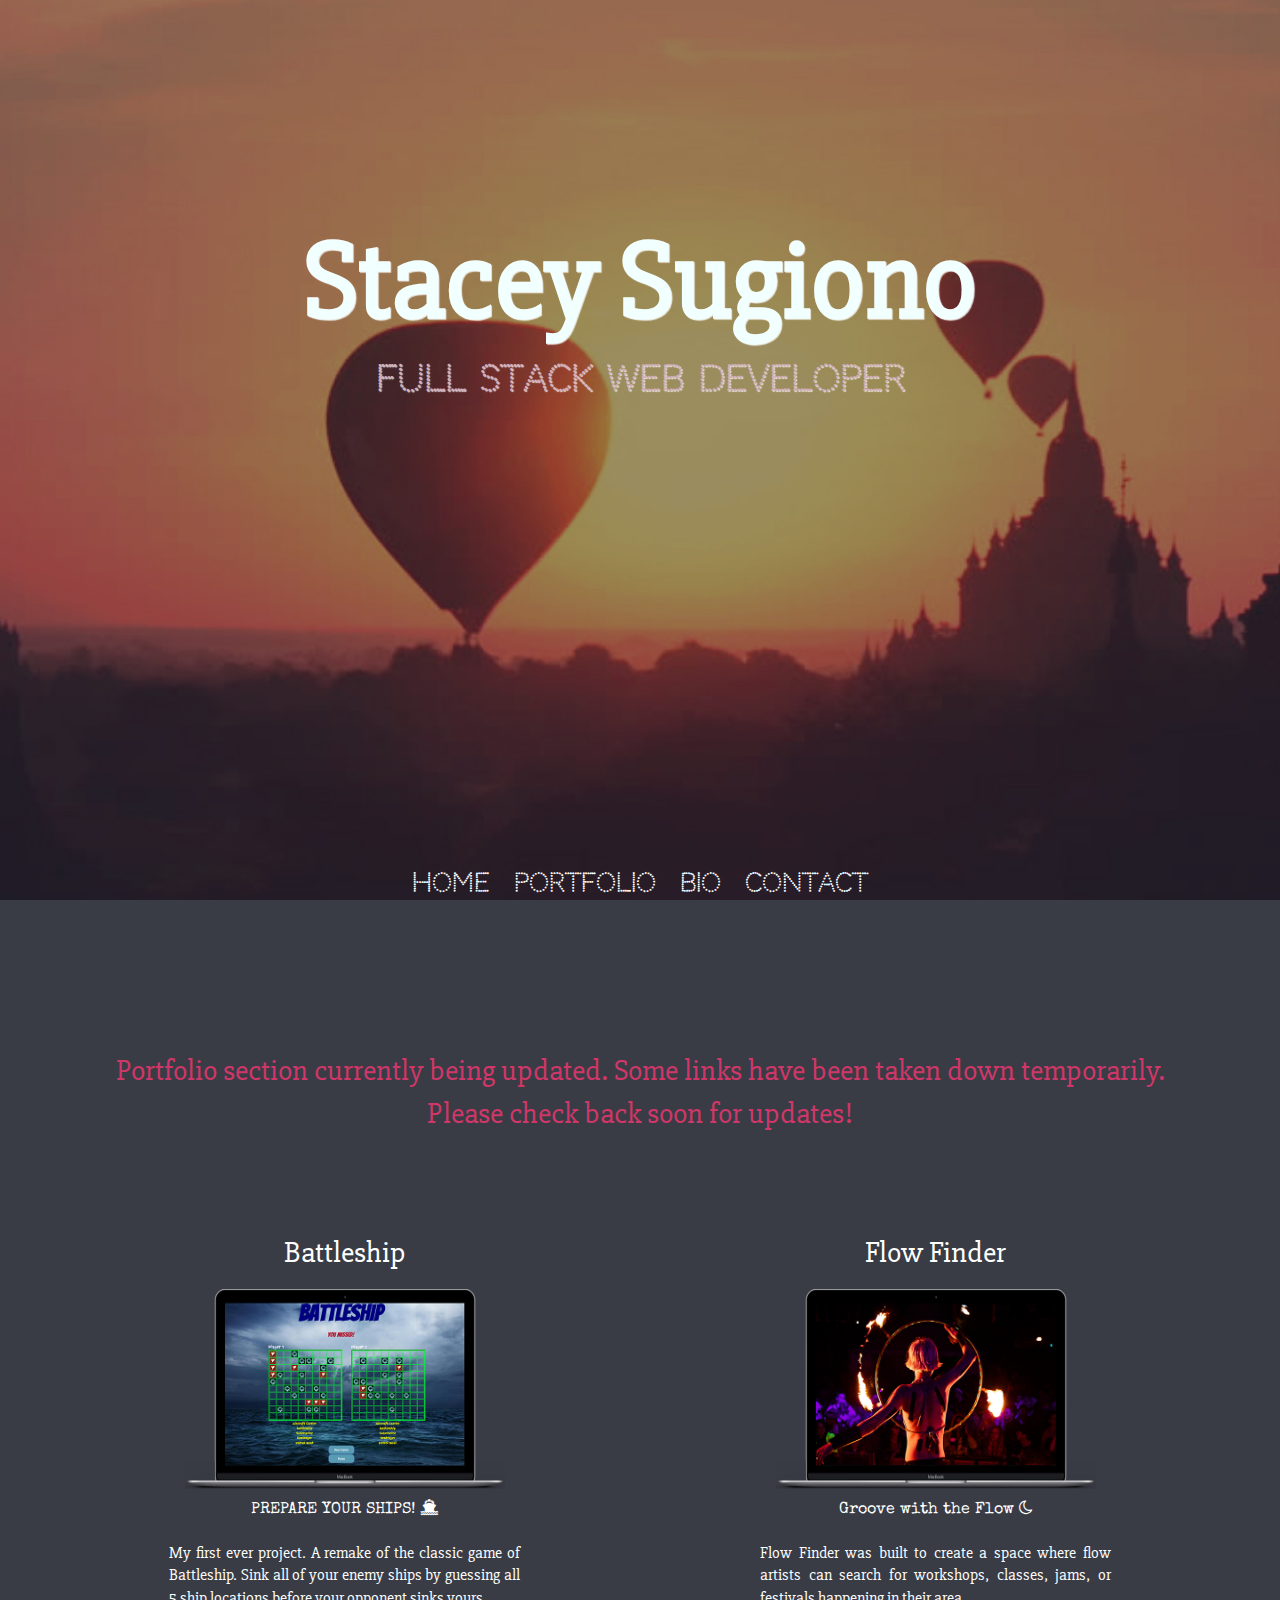
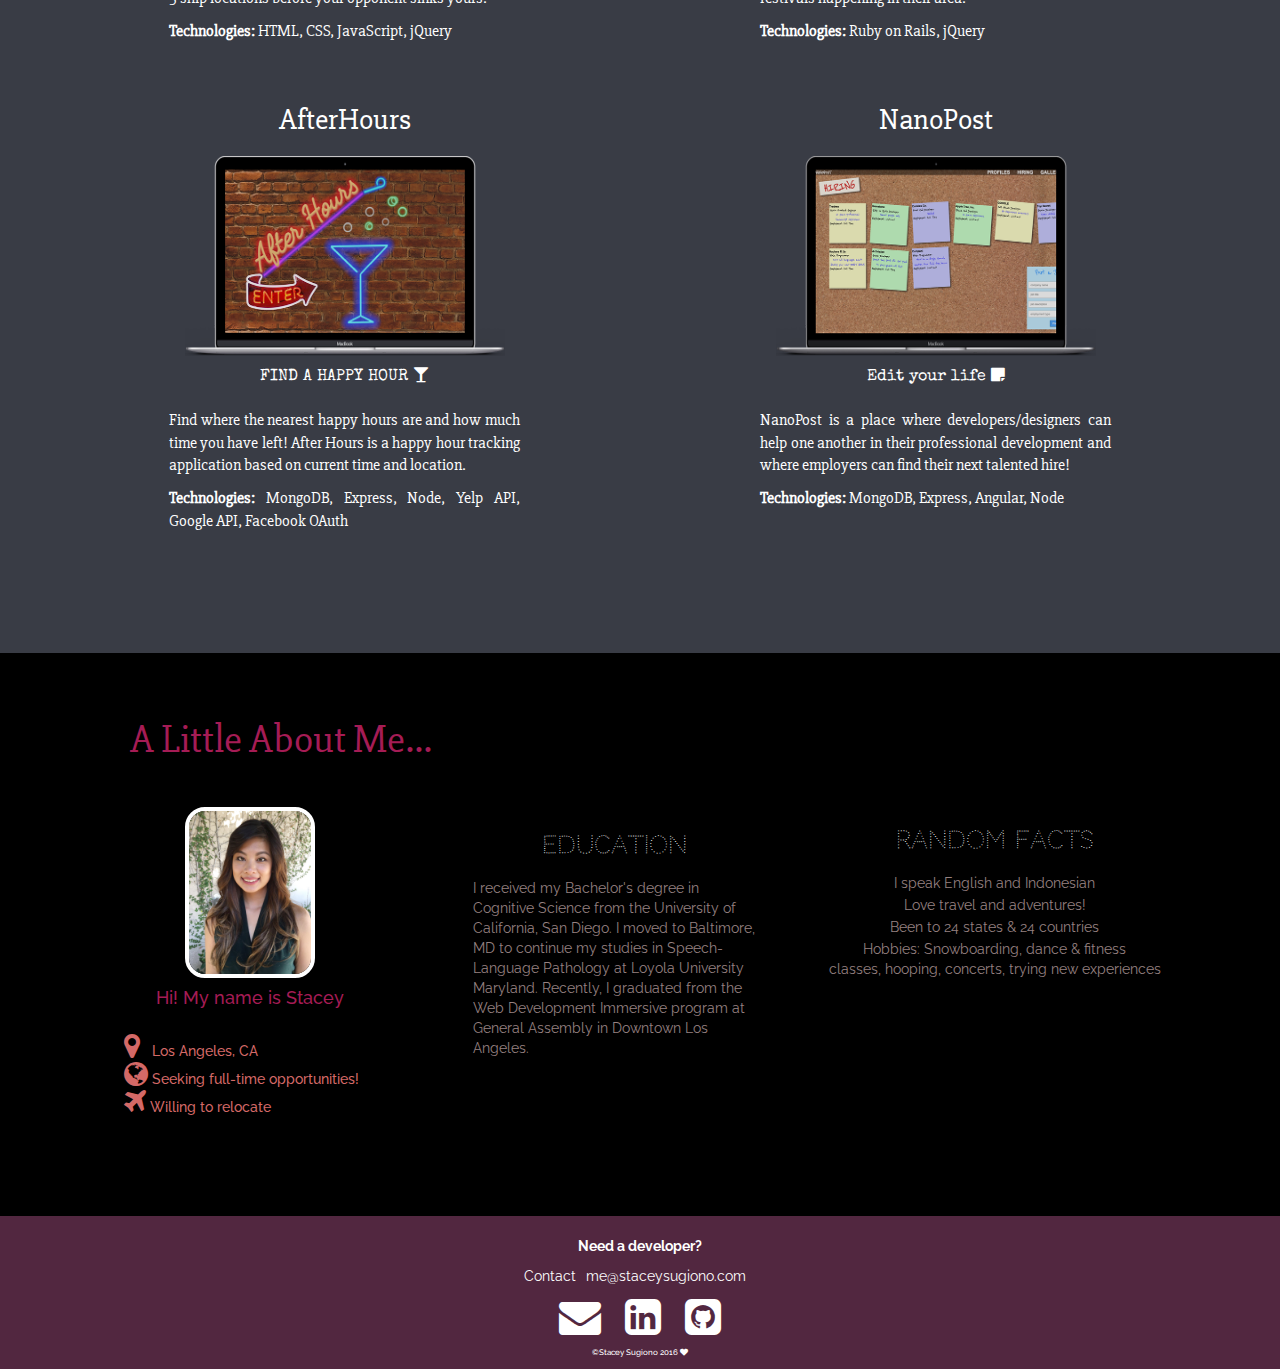
<file: index.html>
<!DOCTYPE html>
<html>
<head>
  <title>Stacey Sugiono | Full Stack Web Developer</title>
  <link rel='shortcut icon' href='favicon.ico' type='image/x-icon'/>
  <meta charset="utf-8">
  <meta http-equiv="X-UA-Compatible" content="IE=edge">
  <meta name="viewport" content="width=device-width, initial-scale=1">

  <!-- Bootstrap -->
  <link rel="stylesheet" href="http://maxcdn.bootstrapcdn.com/bootstrap/3.3.6/css/bootstrap.min.css">
  <!-- Font Awesome -->
  <link rel="stylesheet" href="https://maxcdn.bootstrapcdn.com/font-awesome/4.5.0/css/font-awesome.min.css">
  <!-- Google Fonts -->
  <link href='https://fonts.googleapis.com/css?family=Special+Elite|Slabo+27px|Chonburi' rel='stylesheet' type='text/css'>
  <link href='https://fonts.googleapis.com/css?family=Neuton|Raleway' rel='stylesheet' type='text/css'>
  <link href='https://fonts.googleapis.com/css?family=Codystar' rel='stylesheet' type='text/css'>

  <!-- Stylesheet -->
  <link href="css/style.css" rel="stylesheet">

  <!-- jQuery library-->
  <script type="text/javascript" src="http://ajax.googleapis.com/ajax/libs/jquery/1.10.2/jquery.min.js"></script>
  <!-- Bootstrap -->
  <script src="http://maxcdn.bootstrapcdn.com/bootstrap/3.3.6/js/bootstrap.min.js"></script>

  <script src="js/main.js"></script>
  <!-- Smooth Scroll -->
  <script src="js/smoothscroll.js"></script>
</head>
<body>

<!-- HOME PAGE -->
<section id="home">
<div class="container-fluid">

  <div id="myName">
    <h1>Stacey Sugiono</h1>
    <p>Full Stack Web Developer</p>
  </div>

<!--   <div id="construction">
    <h2> Site Under Construction. Please check Back Soon!</h2>
  </div> -->
</div>
</section>

<!-- NAVIGATION BAR -->
<nav>
  <ul>
    <li><a href="#home" id="nav-home" class="smoothScroll">Home</a></li>
    <li><a href="#portfolio" id="nav-portfolio" class="smoothScroll">Portfolio</a></li>
    <li><a href="#bio" id="nav-bio" class="smoothScroll">Bio</a></li>
    <li><a href="#contact" id="nav-contact" class="smoothScroll">Contact</a></li>
  </ul>
</nav>


<!-- PORTFOLIO -->
<section id="portfolio"><a name="portfolio"></a>
<div class="container portfolio-container">

  <div id="construction">
    <p>Portfolio section currently being updated. Some links have been taken down temporarily.
    <br>Please check back soon for updates!</p>
  </div>

  <div class="row"> <!-- first row -->

    <!-- BATTLESHIP -->
    <div id="battleship" class="container projects col-xs-12 col-sm-6">
      <h3>Battleship</h3>
      <a href="http://staysee.github.io/project-1" target="_blank"><img class="project-image" src="css/images/battleship.png"></a>
      <p class="project-link"><a href="http://staysee.github.io/project-1" target="_blank">Prepare your ships! <i class="fa fa-ship"></i></a></p>
      <div class="col-md-8 col-md-offset-2">
        <p>My first ever project. A remake of the classic game of Battleship. Sink all of your enemy ships by guessing all 5 ship locations before your opponent sinks yours.</p>
        <p><strong>Technologies:</strong> HTML, CSS, JavaScript, jQuery</p>
      </div>
    </div>

    <!-- FLOW FINDER -->
    <div id="flowfinder" class="container projects col-xs-12 col-sm-6">
      <h3>Flow Finder</h3>
      <!-- <a href="https://flow-finder.herokuapp.com" target="_blank"> -->
      <img class="project-image" src="css/images/flowfinder.png">
      <!-- </a> -->

      <p class="project-link">
      <!-- <a href="https://flow-finder.herokuapp.com" target="_blank"> -->
      Groove with the Flow <i class="fa fa-moon-o"></i>
      <!-- </a> -->
      </p>

      <div class="col-md-8 col-md-offset-2">
        <p>Flow Finder was built to create a space where flow artists can search for workshops, classes, jams, or festivals happening in their area.</p>
        <p><strong>Technologies:</strong> Ruby on Rails, jQuery</p>
      </div>
    </div>

  </div> <!-- end of first row -->


  <div class="row"> <!-- second row -->

    <!-- AFTER HOURS -->
    <div id="afterhours" class="container projects col-xs-12 col-sm-6">
      <h3>AfterHours</h3>
      <a href="https://after-hours-now.herokuapp.com" target="_blank"><img class="project-image" src="css/images/afterhours.png"></a>
      <p class="project-link"><a href="https://after-hours-now.herokuapp.com" target="_blank">Find a Happy Hour <i class="fa fa-glass"></i></a></p>
      <div class="col-md-8 col-md-offset-2">
        <p>Find where the nearest happy hours are and how much time you have left!
        After Hours is a happy hour tracking application based on current time and location.
        <p><strong>Technologies:</strong> MongoDB, Express, Node, Yelp API, Google API, Facebook OAuth</p>
      </div>
    </div>

    <!-- NANOPOST -->
    <div id="nanopost" class="container projects col-xs-12 col-sm-6">
      <h3>NanoPost</h3>
      <!-- <a href="http://nano.post.s3-website-us-west-2.amazonaws.com" target="_blank"> -->
      <img class="project-image" src="css/images/NanoPost.png"></a>
      <p class="project-link">
      <!-- <a href="http://nano.post.s3-website-us-west-2.amazonaws.com" target="_blank"> -->
      Edit your life <i class="fa fa-sticky-note"></i>
      <!-- </a> -->
      </p>

      <div class="col-md-8 col-md-offset-2">
        <p>NanoPost is a place where developers/designers can help one another in their professional development and where employers can find their next talented hire!</p>
        <p><strong>Technologies:</strong> MongoDB, Express, Angular, Node</p>
      </div>
    </div>

  </div> <!-- end of second row -->
</div> <!-- end of portfolio container -->
</section>

<!-- BIO -->
<section id="bio"><a name="bio"></a>
<div class="container bio-container">
<h2>A Little About Me...</h2>
  <div class="row"> <!--start row-->
    <div class="bio-1 col-xs-11 col-sm-4"> <!--bio section 1-->
      <img src="css/images/headshot.jpg" id="headshot">
      <h4 id="bio-intro">Hi! My name is Stacey</h4>

      <div id="blurb">
        <h5><i class="fa fa-map-marker fa-2x" aria-hidden="true"></i> &nbsp;&nbsp;Los Angeles, CA</h5>
        <h5><i class="fa fa-globe fa-2x" aria-hidden="true"></i> Seeking full-time opportunities!</h5>
        <h5><i class="fa fa-plane fa-2x" aria-hidden="true"></i></i> Willing to relocate</h5>
      </div>
    </div>

    <div class="bio-2 col-xs-10 col-sm-3"> <!--bio section 2-->
      <h3>Education</h3>
      <p class="text-left">I received my Bachelor's degree in Cognitive Science from the <span class="school">University of California, San Diego</span>. I moved to Baltimore, MD to continue my studies in Speech-Language Pathology at <span class="school">Loyola University Maryland</span>. Recently, I graduated from the Web Development Immersive program at <span class="school">General Assembly</span> in Downtown Los Angeles.</p>
    </div>

    <div class="bio-3 col-xs-10 col-sm-4"> <!--bio section 3-->
      <h3>Random Facts</h3>
        <p>I speak English and Indonesian</p>
        <p>Love travel and adventures!</p>
        <p>Been to 24 states &amp; 24 countries</p>
        <p>Hobbies: Snowboarding, dance &amp; fitness <br> classes, hooping, concerts, trying new experiences</p>
    </div>

  </div> <!--end row-->
</div> <!--end container-->
</section>

<!-- CONTACT -->
<section id="contact"><a name="contact"></a>
  <div class="contact-links">
    <p><strong>Need a developer?</strong></p>
    <p>Contact<a href="mailto:me@staceysugiono.com">me@staceysugiono.com</a></p>
    <div class="contact-links">
      <a href="mailto:me@staceysugiono.com"><i class="fa fa-envelope fa-3x"></i></a>
      <a href="https://www.linkedin.com/in/staceysugiono"><i class="fa fa-linkedin-square fa-3x"></i></a>
      <a href="https://github.com/staysee"><i class="fa fa-github-square fa-3x"></i></a>
  </div>

  <div id="copyright">
    <h6>&copy;Stacey Sugiono 2016 <i class="fa fa-heart" aria-hidden="true"></i></h6>
  </div>

</section>



</body>
</html>
</file>
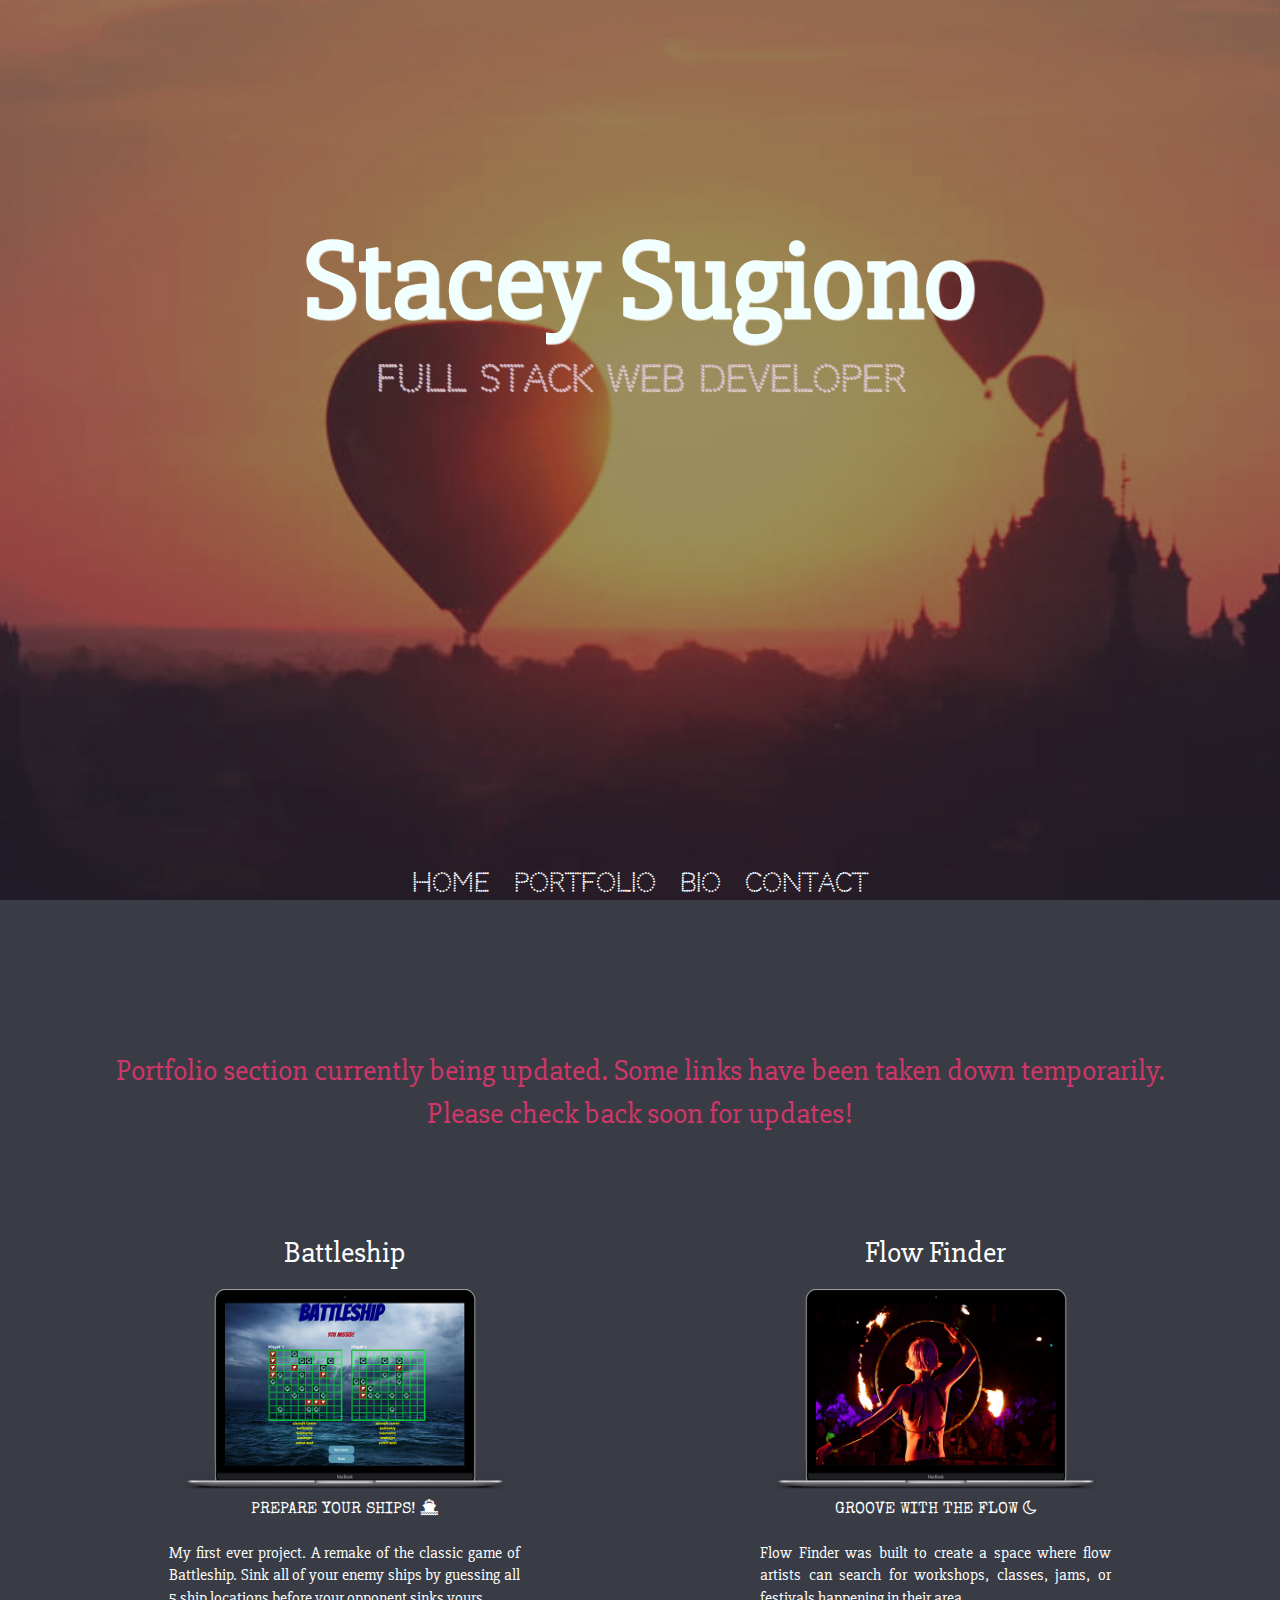
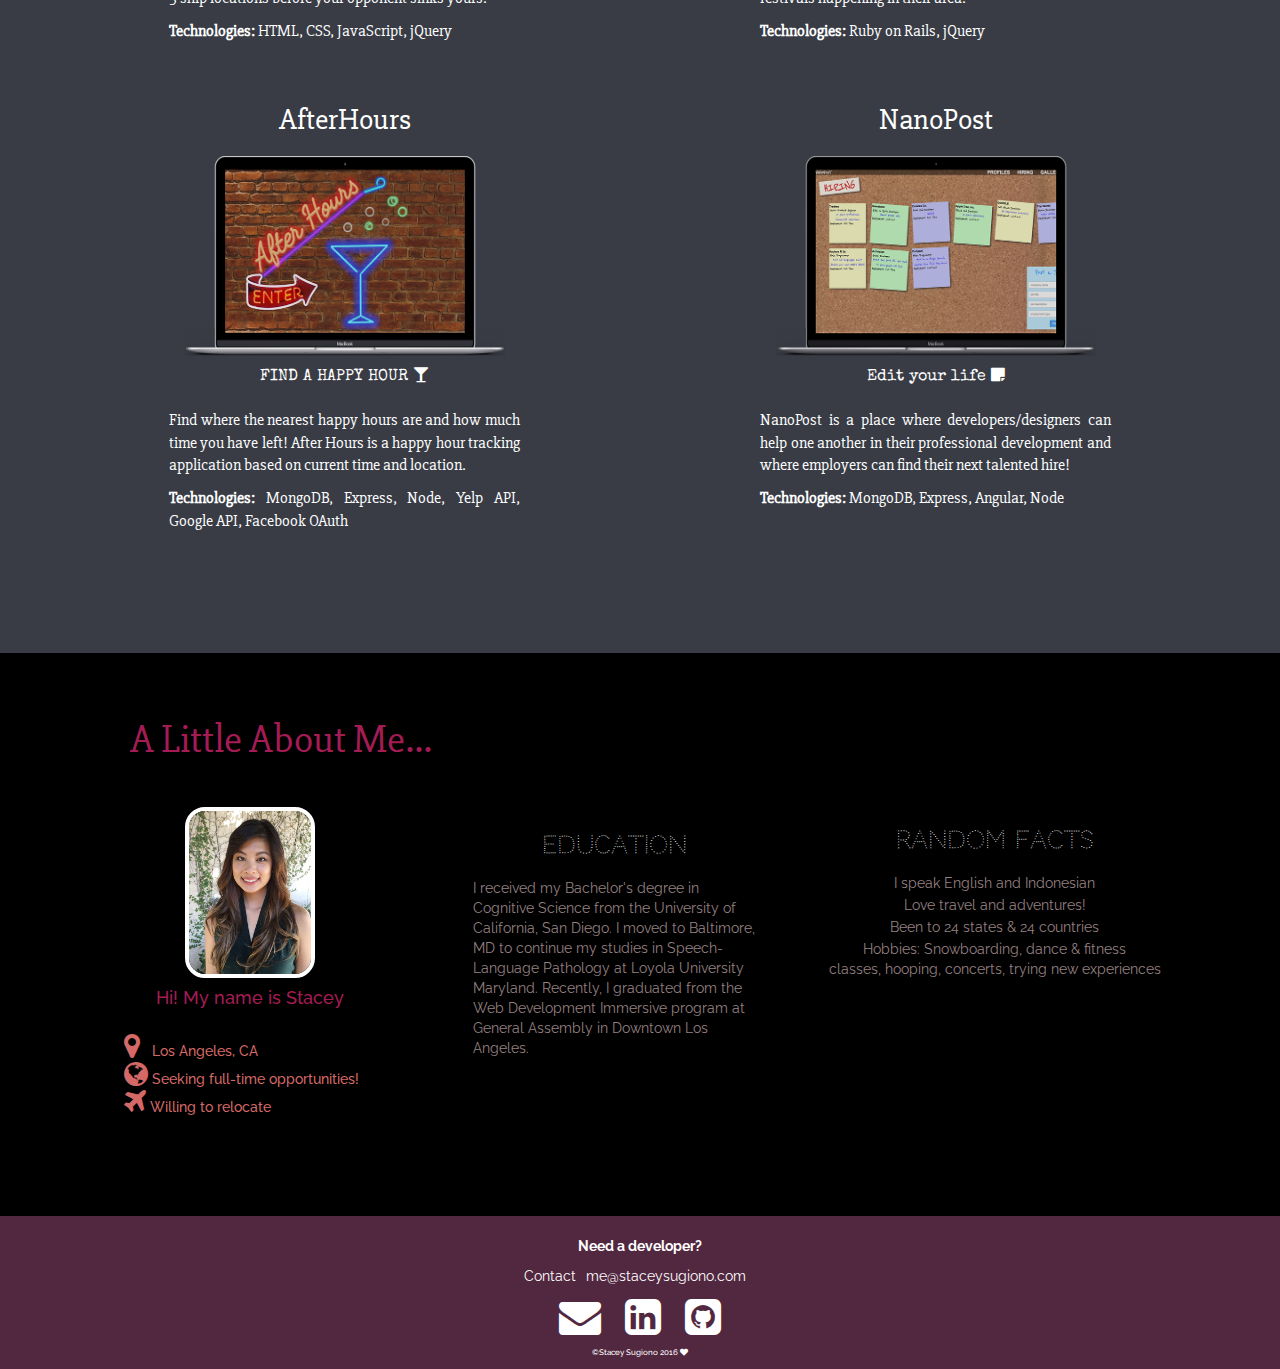
<file: portfolio_v1/index.html>
<!DOCTYPE html>
<html>
<head>
  <title>Stacey Sugiono | Full Stack Web Developer</title>
  <link rel='shortcut icon' href='favicon.ico' type='image/x-icon'/>
  <meta charset="utf-8">
  <meta http-equiv="X-UA-Compatible" content="IE=edge">
  <meta name="viewport" content="width=device-width, initial-scale=1">

  <!-- Bootstrap -->
  <link rel="stylesheet" href="http://maxcdn.bootstrapcdn.com/bootstrap/3.3.6/css/bootstrap.min.css">
  <!-- Font Awesome -->
  <link rel="stylesheet" href="https://maxcdn.bootstrapcdn.com/font-awesome/4.5.0/css/font-awesome.min.css">
  <!-- Google Fonts -->
  <link href='https://fonts.googleapis.com/css?family=Special+Elite|Slabo+27px|Chonburi' rel='stylesheet' type='text/css'>
  <link href='https://fonts.googleapis.com/css?family=Neuton|Raleway' rel='stylesheet' type='text/css'>
  <link href='https://fonts.googleapis.com/css?family=Codystar' rel='stylesheet' type='text/css'>

  <!-- Stylesheet -->
  <link href="css/style.css" rel="stylesheet">

  <!-- jQuery library-->
  <script type="text/javascript" src="http://ajax.googleapis.com/ajax/libs/jquery/1.10.2/jquery.min.js"></script>
  <!-- Bootstrap -->
  <script src="http://maxcdn.bootstrapcdn.com/bootstrap/3.3.6/js/bootstrap.min.js"></script>

  <script src="js/main.js"></script>
  <!-- Smooth Scroll -->
  <script src="js/smoothscroll.js"></script>
</head>
<body>

<!-- HOME PAGE -->
<section id="home">
<div class="container-fluid">

  <div id="myName">
    <h1>Stacey Sugiono</h1>
    <p>Full Stack Web Developer</p>
  </div>

<!--   <div id="construction">
    <h2> Site Under Construction. Please check Back Soon!</h2>
  </div> -->
</div>
</section>

<!-- NAVIGATION BAR -->
<nav>
  <ul>
    <li><a href="#home" id="nav-home" class="smoothScroll">Home</a></li>
    <li><a href="#portfolio" id="nav-portfolio" class="smoothScroll">Portfolio</a></li>
    <li><a href="#bio" id="nav-bio" class="smoothScroll">Bio</a></li>
    <li><a href="#contact" id="nav-contact" class="smoothScroll">Contact</a></li>
  </ul>
</nav>


<!-- PORTFOLIO -->
<section id="portfolio"><a name="portfolio"></a>
<div class="container portfolio-container">

  <div id="construction">
    <p>Portfolio section currently being updated. Some links have been taken down temporarily.
    <br>Please check back soon for updates!</p>
  </div>

  <div class="row"> <!-- first row -->

    <!-- BATTLESHIP -->
    <div id="battleship" class="container projects col-xs-12 col-sm-6">
      <h3>Battleship</h3>
      <a href="http://staysee.github.io/project-1" target="_blank"><img class="project-image" src="css/images/battleship.png"></a>
      <p class="project-link"><a href="http://staysee.github.io/project-1" target="_blank">Prepare your ships! <i class="fa fa-ship"></i></a></p>
      <div class="col-md-8 col-md-offset-2">
        <p>My first ever project. A remake of the classic game of Battleship. Sink all of your enemy ships by guessing all 5 ship locations before your opponent sinks yours.</p>
        <p><strong>Technologies:</strong> HTML, CSS, JavaScript, jQuery</p>
      </div>
    </div>

    <!-- FLOW FINDER -->
    <div id="flowfinder" class="container projects col-xs-12 col-sm-6">
      <h3>Flow Finder</h3>
      <a href="https://flow-finder.herokuapp.com" target="_blank">
      <img class="project-image" src="css/images/flowfinder.png">
      </a>

      <p class="project-link">
      <a href="https://flow-finder.herokuapp.com" target="_blank">
      Groove with the Flow <i class="fa fa-moon-o"></i>
      </a>
      </p>

      <div class="col-md-8 col-md-offset-2">
        <p>Flow Finder was built to create a space where flow artists can search for workshops, classes, jams, or festivals happening in their area.</p>
        <p><strong>Technologies:</strong> Ruby on Rails, jQuery</p>
      </div>
    </div>

  </div> <!-- end of first row -->


  <div class="row"> <!-- second row -->

    <!-- AFTER HOURS -->
    <div id="afterhours" class="container projects col-xs-12 col-sm-6">
      <h3>AfterHours</h3>
      <a href="https://after-hours-now.herokuapp.com" target="_blank"><img class="project-image" src="css/images/afterhours.png"></a>
      <p class="project-link"><a href="https://after-hours-now.herokuapp.com" target="_blank">Find a Happy Hour <i class="fa fa-glass"></i></a></p>
      <div class="col-md-8 col-md-offset-2">
        <p>Find where the nearest happy hours are and how much time you have left!
        After Hours is a happy hour tracking application based on current time and location.
        <p><strong>Technologies:</strong> MongoDB, Express, Node, Yelp API, Google API, Facebook OAuth</p>
      </div>
    </div>

    <!-- NANOPOST -->
    <div id="nanopost" class="container projects col-xs-12 col-sm-6">
      <h3>NanoPost</h3>
      <!-- <a href="http://nano.post.s3-website-us-west-2.amazonaws.com" target="_blank"> -->
      <img class="project-image" src="css/images/NanoPost.png"></a>
      <p class="project-link">
      <!-- <a href="http://nano.post.s3-website-us-west-2.amazonaws.com" target="_blank"> -->
      Edit your life <i class="fa fa-sticky-note"></i>
      <!-- </a> -->
      </p>

      <div class="col-md-8 col-md-offset-2">
        <p>NanoPost is a place where developers/designers can help one another in their professional development and where employers can find their next talented hire!</p>
        <p><strong>Technologies:</strong> MongoDB, Express, Angular, Node</p>
      </div>
    </div>

  </div> <!-- end of second row -->
</div> <!-- end of portfolio container -->
</section>

<!-- BIO -->
<section id="bio"><a name="bio"></a>
<div class="container bio-container">
<h2>A Little About Me...</h2>
  <div class="row"> <!--start row-->
    <div class="bio-1 col-xs-11 col-sm-4"> <!--bio section 1-->
      <img src="css/images/headshot.jpg" id="headshot">
      <h4 id="bio-intro">Hi! My name is Stacey</h4>

      <div id="blurb">
        <h5><i class="fa fa-map-marker fa-2x" aria-hidden="true"></i> &nbsp;&nbsp;Los Angeles, CA</h5>
        <h5><i class="fa fa-globe fa-2x" aria-hidden="true"></i> Seeking full-time opportunities!</h5>
        <h5><i class="fa fa-plane fa-2x" aria-hidden="true"></i></i> Willing to relocate</h5>
      </div>
    </div>

    <div class="bio-2 col-xs-10 col-sm-3"> <!--bio section 2-->
      <h3>Education</h3>
      <p class="text-left">I received my Bachelor's degree in Cognitive Science from the <span class="school">University of California, San Diego</span>. I moved to Baltimore, MD to continue my studies in Speech-Language Pathology at <span class="school">Loyola University Maryland</span>. Recently, I graduated from the Web Development Immersive program at <span class="school">General Assembly</span> in Downtown Los Angeles.</p>
    </div>

    <div class="bio-3 col-xs-10 col-sm-4"> <!--bio section 3-->
      <h3>Random Facts</h3>
        <p>I speak English and Indonesian</p>
        <p>Love travel and adventures!</p>
        <p>Been to 24 states &amp; 24 countries</p>
        <p>Hobbies: Snowboarding, dance &amp; fitness <br> classes, hooping, concerts, trying new experiences</p>
    </div>

  </div> <!--end row-->
</div> <!--end container-->
</section>

<!-- CONTACT -->
<section id="contact"><a name="contact"></a>
  <div class="contact-links">
    <p><strong>Need a developer?</strong></p>
    <p>Contact<a href="mailto:me@staceysugiono.com">me@staceysugiono.com</a></p>
    <div class="contact-links">
      <a href="mailto:me@staceysugiono.com"><i class="fa fa-envelope fa-3x"></i></a>
      <a href="https://www.linkedin.com/in/staceysugiono"><i class="fa fa-linkedin-square fa-3x"></i></a>
      <a href="https://github.com/staysee"><i class="fa fa-github-square fa-3x"></i></a>
  </div>

  <div id="copyright">
    <h6>&copy;Stacey Sugiono 2016 <i class="fa fa-heart" aria-hidden="true"></i></h6>
  </div>

</section>



</body>
</html>
</file>
<file: css/style.css>
/*Fonts Being Used
font-family: 'Chonburi', cursive;
font-family: 'Special Elite','Helvetica';
font-family: 'Neuton', serif;
font-family: 'Raleway', sans-serif;
font-family: 'Codystar', cursive;
font-family: 'Slabo 27px', serif;
*/

*{
  margin: 0;
  padding: 0;
}

a{text-decoration: none !important;}

body{
  text-align: center;
  color: white;
  font-family: 'Raleway', sans-serif;
}


/* HOME styles */
#home{
  background-image: url('images/background.jpg');
  background-size: cover;
  height: 100vh;
}

#myName h1{
  font-size: 8em;
  font-weight: bolder;
  font-family: 'Slabo 27px', serif;
  padding-top: 200px;
  color: #F2FFFF;
  text-shadow: 1px 1px 1px rgba(255,255,255,0.8)
}
#myName p{
  font-size: 2.5em;
  font-weight: bolder;
  font-family: 'Codystar', cursive;
  color: #D4AFBB;
  text-shadow: 1px 1px 1px rgba(255,255,255,0.8)
}

#construction{
  padding: 50px;
  color: #CE3768;
  font-family: 'Slabo 27px', serif;
  font-size: 30px;
}


/* NAVIGATION styles */
nav{
  position: absolute;
  bottom: 0;
  width: 100%;
  height: 50px;
}
nav li{
  display: inline-block;
  padding: 15px 10px;
}
nav a{
  color: white;
  text-transform: uppercase;
  font-size: 25px;
  font-weight: bolder;
  font-family: 'Codystar', cursive;
}
nav a:hover{ color: #FF395D; }
nav a:focus{ color: white; }

/* NAV ON SCROLL */
.fixed{
  position: fixed;
  background-color: #522740;
  padding-left: 5px;
  top: 0;
  z-index: 1;
}
.fixed a:hover{ color: #FF395D; }


/* PORTFOLIO styles*/
#portfolio{
  background-color: #393C45;
  background-size: cover;
}

.portfolio-container{
  padding: 100px 0px;
  width: 90%;
  margin: 0 auto !important;
}

.projects{
  padding: 10px;
}
.projects h3{
  padding: 10px;
  font-family: 'Slabo 27px', serif;
  font-size: 30px;
}
.projects a{
  color: white;
  text-transform: uppercase;
}
.projects p{
  font-family: 'Slabo 27px', serif;
  text-align: justify;
  font-size: 16px;
}
.projects a:hover{
  color: #7775E2;
}

.project-image{
  width: 320px;
  height: 200px;
}
.project-image:hover{
  width: 480px;
  height: 300px;
}

.project-link{
  padding: 10px;
  font-family: 'Special Elite','Helvetica' !important;
  text-align: center !important;
}

/* BIO styles*/
#blurb{
  width: 75%;
  margin-left: 15%;
}

#bio{
  background-color: black;
  padding: 100px 0px;
}
#bio h2{
  text-align: left;
  font-size: 40px;
  font-family: 'Slabo 27px', serif;
  /*color: #E6A3BF;*/
  color: #A51C55;
  margin: -35px 0px 45px 60px;
}
#bio h3{
  /*color: #E288DF;*/
  color: white;
  font-family: 'Codystar', cursive;
  margin-bottom: 20px;
}
#bio h4{
  text-align: left;
/*  color: #E288DF;*/
/*color: #EF537E;*/
color: #A51C55;
}
#bio h5{
  color: #D46967;
  /*color: #EF537E;*/
  text-align: left;
  margin: 0 auto;
}
#bio li{
  list-style: none;
  text-align: left;
  padding-bottom: 5px;
}
#bio p{
  font-family: 'Raleway', sans-serif;
  font-size: 14px;
  color: #968180;
}

#bio-intro{
  text-align: center !important;
  padding-bottom: 15px;
}

#headshot{
  width: 130px;
  border-radius: 20px;
  border: 4px solid white;
}

.bio-2{
  padding: 5px;
  margin-left: 2%;
}
.school{
  /*color: #EF537E;*/
  font-size: 14px;
}
.bio-3{
  margin-left: 3.33%;
}
.bio-3 p{
  margin-bottom: 2px;
}

/* CONTACT styles */
#contact{
  background-color: #522740;
  background-size: cover;
  color: white;
  padding-top: 20px;
  padding-bottom: 2px;
}

.contact-links a{
  color: white;
  padding: 10px;
}
.contact-links a:hover{
  color: #FF395D;
}

#copyright h6{
  font-size: 8px;
}


/*MEDIA QUERIES*/
@media (max-width: 768px) {
  #construction{
    font-size: 18px;
  }
  nav a{
    font-size: 15px;
  }
  #bio h2{
    font-size: 35px;
  }
  .bio-1, .bio-2, .bio-3{
    margin-left: 4.33%;
  }
  .bio-2, .bio-3{
    padding-left: 15%;
    padding-right: 15%;
  }
  .bio-2, .bio-3{
    width: 90%;
  }
  .bio-3 li{
    text-align:center;
  }

}
</file>
<file: portfolio_v1/css/style.css>
/*Fonts Being Used
font-family: 'Chonburi', cursive;
font-family: 'Special Elite','Helvetica';
font-family: 'Neuton', serif;
font-family: 'Raleway', sans-serif;
font-family: 'Codystar', cursive;
font-family: 'Slabo 27px', serif;
*/

*{
  margin: 0;
  padding: 0;
}

a{text-decoration: none !important;}

body{
  text-align: center;
  color: white;
  font-family: 'Raleway', sans-serif;
}


/* HOME styles */
#home{
  background-image: url('images/background.jpg');
  background-size: cover;
  height: 100vh;
}

#myName h1{
  font-size: 8em;
  font-weight: bolder;
  font-family: 'Slabo 27px', serif;
  padding-top: 200px;
  color: #F2FFFF;
  text-shadow: 1px 1px 1px rgba(255,255,255,0.8)
}
#myName p{
  font-size: 2.5em;
  font-weight: bolder;
  font-family: 'Codystar', cursive;
  color: #D4AFBB;
  text-shadow: 1px 1px 1px rgba(255,255,255,0.8)
}

#construction{
  padding: 50px;
  color: #CE3768;
  font-family: 'Slabo 27px', serif;
  font-size: 30px;
}


/* NAVIGATION styles */
nav{
  position: absolute;
  bottom: 0;
  width: 100%;
  height: 50px;
}
nav li{
  display: inline-block;
  padding: 15px 10px;
}
nav a{
  color: white;
  text-transform: uppercase;
  font-size: 25px;
  font-weight: bolder;
  font-family: 'Codystar', cursive;
}
nav a:hover{ color: #FF395D; }
nav a:focus{ color: white; }

/* NAV ON SCROLL */
.fixed{
  position: fixed;
  background-color: #522740;
  padding-left: 5px;
  top: 0;
  z-index: 1;
}
.fixed a:hover{ color: #FF395D; }


/* PORTFOLIO styles*/
#portfolio{
  background-color: #393C45;
  background-size: cover;
}

.portfolio-container{
  padding: 100px 0px;
  width: 90%;
  margin: 0 auto !important;
}

.projects{
  padding: 10px;
}
.projects h3{
  padding: 10px;
  font-family: 'Slabo 27px', serif;
  font-size: 30px;
}
.projects a{
  color: white;
  text-transform: uppercase;
}
.projects p{
  font-family: 'Slabo 27px', serif;
  text-align: justify;
  font-size: 16px;
}
.projects a:hover{
  color: #7775E2;
}

.project-image{
  width: 320px;
  height: 200px;
}
.project-image:hover{
  width: 480px;
  height: 300px;
}

.project-link{
  padding: 10px;
  font-family: 'Special Elite','Helvetica' !important;
  text-align: center !important;
}

/* BIO styles*/
#blurb{
  width: 75%;
  margin-left: 15%;
}

#bio{
  background-color: black;
  padding: 100px 0px;
}
#bio h2{
  text-align: left;
  font-size: 40px;
  font-family: 'Slabo 27px', serif;
  /*color: #E6A3BF;*/
  color: #A51C55;
  margin: -35px 0px 45px 60px;
}
#bio h3{
  /*color: #E288DF;*/
  color: white;
  font-family: 'Codystar', cursive;
  margin-bottom: 20px;
}
#bio h4{
  text-align: left;
/*  color: #E288DF;*/
/*color: #EF537E;*/
color: #A51C55;
}
#bio h5{
  color: #D46967;
  /*color: #EF537E;*/
  text-align: left;
  margin: 0 auto;
}
#bio li{
  list-style: none;
  text-align: left;
  padding-bottom: 5px;
}
#bio p{
  font-family: 'Raleway', sans-serif;
  font-size: 14px;
  color: #968180;
}

#bio-intro{
  text-align: center !important;
  padding-bottom: 15px;
}

#headshot{
  width: 130px;
  border-radius: 20px;
  border: 4px solid white;
}

.bio-2{
  padding: 5px;
  margin-left: 2%;
}
.school{
  /*color: #EF537E;*/
  font-size: 14px;
}
.bio-3{
  margin-left: 3.33%;
}
.bio-3 p{
  margin-bottom: 2px;
}

/* CONTACT styles */
#contact{
  background-color: #522740;
  background-size: cover;
  color: white;
  padding-top: 20px;
  padding-bottom: 2px;
}

.contact-links a{
  color: white;
  padding: 10px;
}
.contact-links a:hover{
  color: #FF395D;
}

#copyright h6{
  font-size: 8px;
}


/*MEDIA QUERIES*/
@media (max-width: 768px) {
  #construction{
    font-size: 18px;
  }
  nav a{
    font-size: 15px;
  }
  #bio h2{
    font-size: 35px;
  }
  .bio-1, .bio-2, .bio-3{
    margin-left: 4.33%;
  }
  .bio-2, .bio-3{
    padding-left: 15%;
    padding-right: 15%;
  }
  .bio-2, .bio-3{
    width: 90%;
  }
  .bio-3 li{
    text-align:center;
  }

}
</file>
